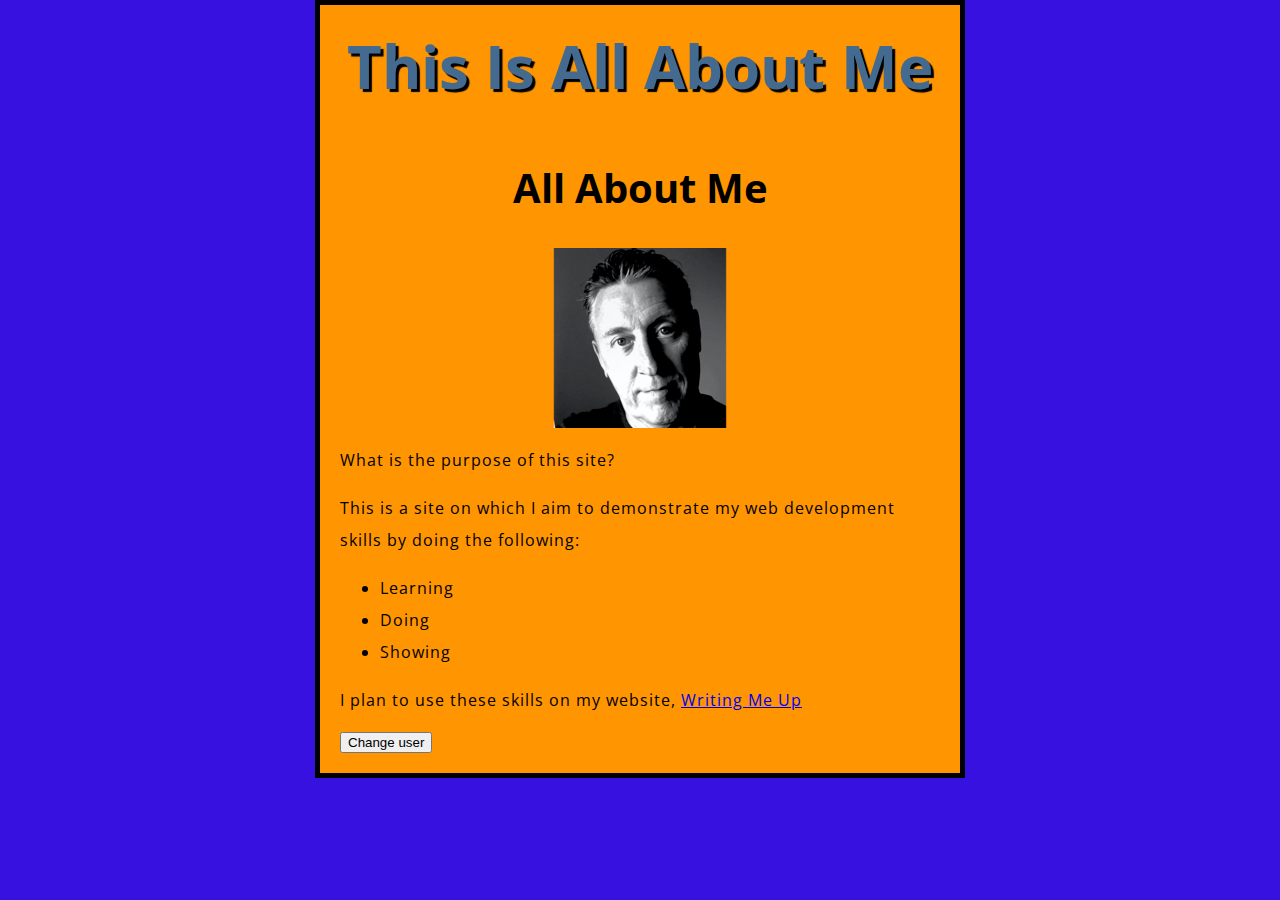
<file: index.html>
<!DOCTYPE html>
<html>
  <head>
    <meta charset="utf-8">
    <title>All About Me</title>
    <link href="styles/style.css" rel="stylesheet">
    <link href="https://fonts.googleapis.com/css?family=Open+Sans" rel="stylesheet">
  </head>
  <body>
    <h1>This Is All About Me</h1>
    <h2>All About Me</h2>
    <img src="images/apple-touch-icon.png" alt="An image of myself">
    <p>What is the purpose of this site?</p>
    <p>This is a site on which I aim to demonstrate my web development skills by doing the following:</p>
    <ul>
      <li>Learning</li>
      <li>Doing</li>
      <li>Showing</li>
    </ul>
    <p>I plan to use these skills on my website, <a href="https://www.writingmeup.com" >Writing Me Up</a></p>
    <button>Change user</button>
    <script src="scripts/main.js"></script>
  </body>
</html>
</file>
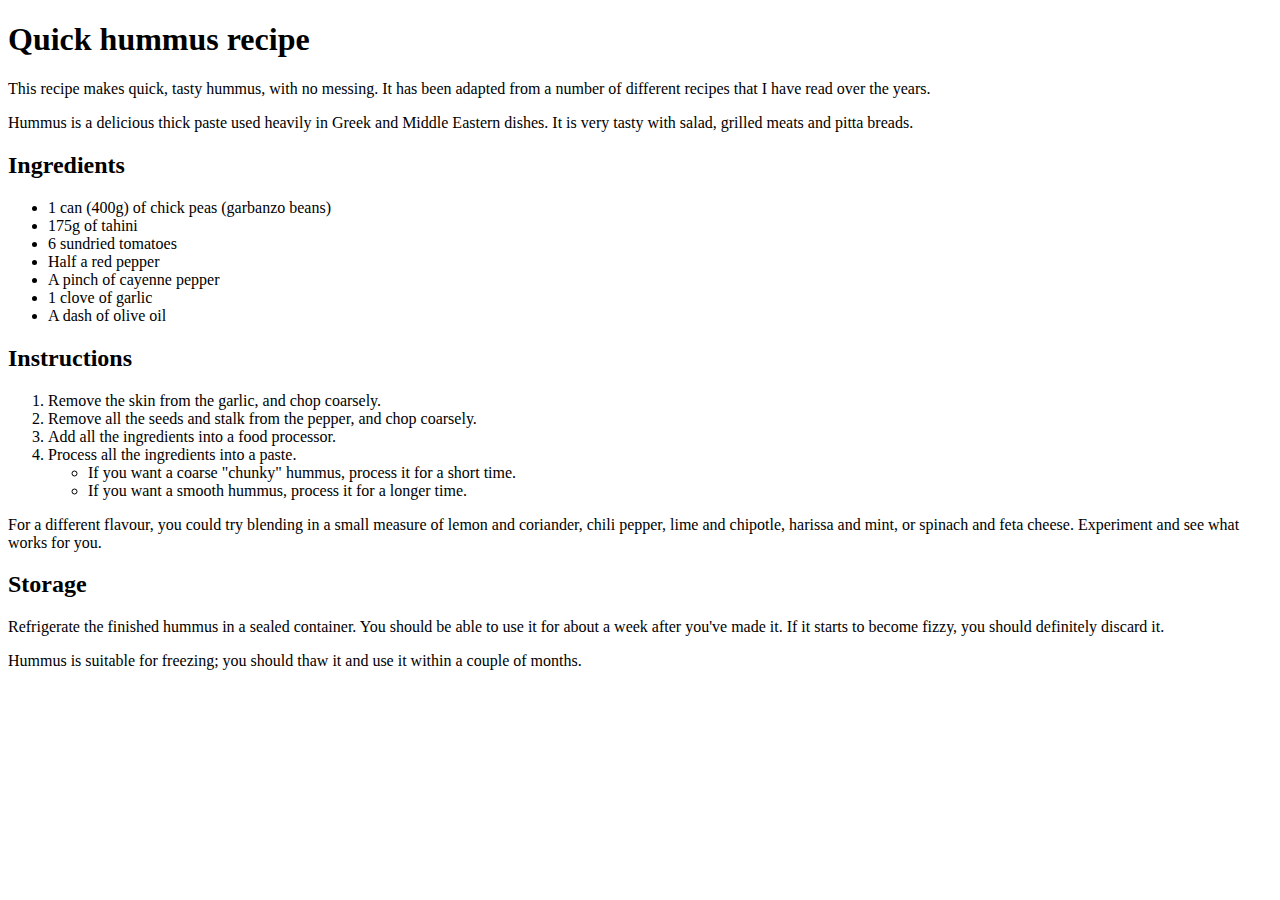
<file: active-learning/hummus-recipe.html>
<!DOCTYPE html>
<html>
  <head>
    <meta charset="utf-8">
    <title>Hummus Recipe</title>
  </head>
<h1>Quick hummus recipe</h1>

<p>This recipe makes quick, tasty hummus, with no messing. It has been adapted from a number of different recipes that I have read over the years.</p>

<p>Hummus is a delicious thick paste used heavily in Greek and Middle Eastern dishes. It is very tasty with salad, grilled meats and pitta breads.</p>

<h2>Ingredients</h2>

<ul>
<li>1 can (400g) of chick peas (garbanzo beans)</li>
<li>175g of tahini</li>
<li>6 sundried tomatoes</li>
<li>Half a red pepper</li>
<li>A pinch of cayenne pepper</li>
<li>1 clove of garlic</li>
<li>A dash of olive oil</li>
</ul>

<h2>Instructions</h2>

<ol>
    <li>Remove the skin from the garlic, and chop coarsely.</li>
    <li>Remove all the seeds and stalk from the pepper, and chop coarsely.</li>
    <li>Add all the ingredients into a food processor.</li>
    <li>Process all the ingredients into a paste.
      <ul>
        <li>If you want a coarse "chunky" hummus, process it for a short time.</li>
        <li>If you want a smooth hummus, process it for a longer time.</li>
      </ul>
    </li>
  </ol>

<p>For a different flavour, you could try blending in a small measure of lemon and coriander, chili pepper, lime and chipotle, harissa and mint, or spinach and feta cheese. Experiment and see what works for you.</p>

<h2>Storage</h2>

<p>Refrigerate the finished hummus in a sealed container. You should be able to use it for about a week after you've made it. If it starts to become fizzy, you should definitely discard it.</p>

<p>Hummus is suitable for freezing; you should thaw it and use it within a couple of months.</p>
</html>
</file>
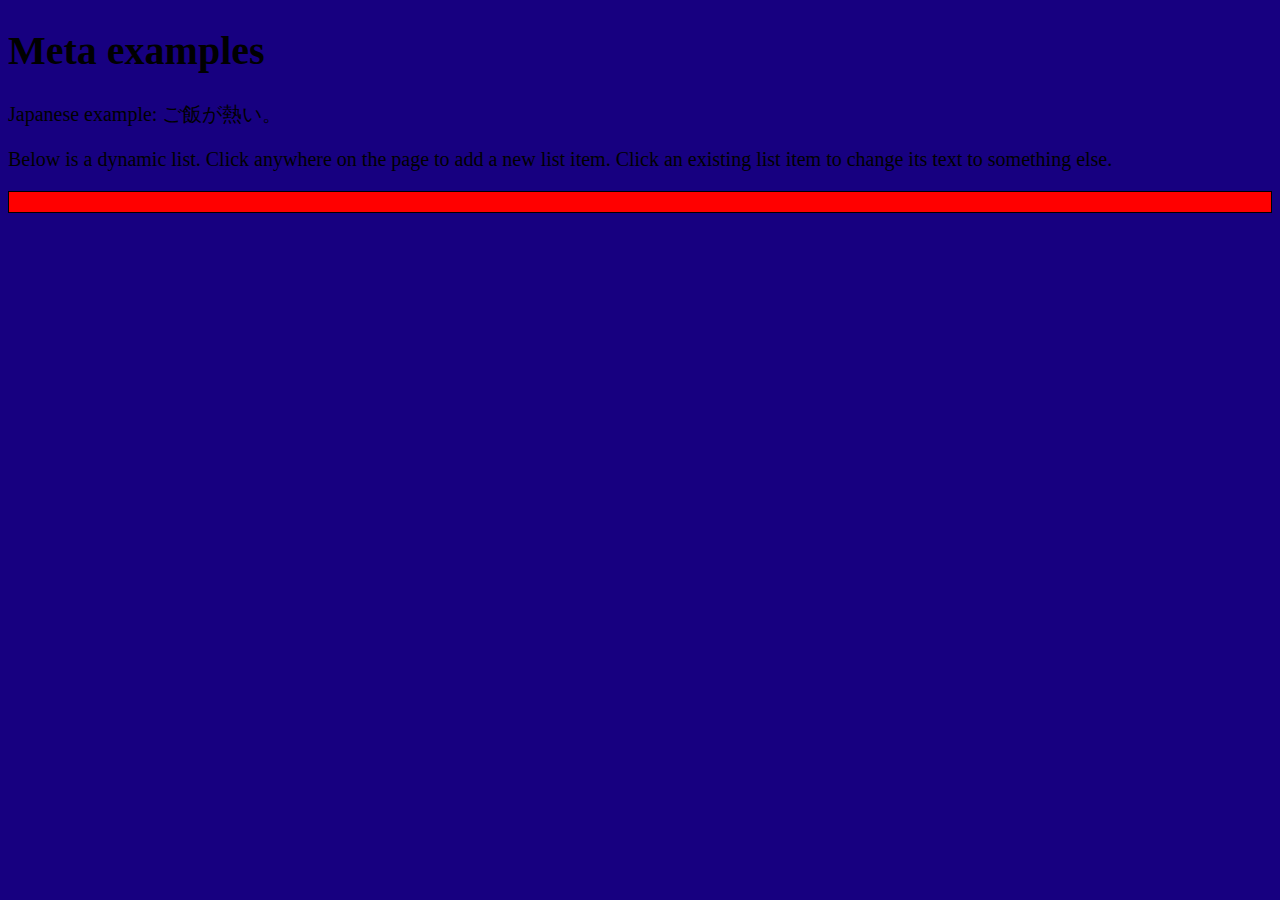
<file: active-learning/meta-example.html>
<!DOCTYPE html>
<html lang="en-US">
  <head>
    <meta charset="utf-8">
    <title>Meta examples</title>
    <link rel="stylesheet" href="style.css">
    <script src="script.js" defer></script>
    <meta name="author" content="Chris Mills">
    <meta name="description" content="This is an example page to demonstrate usage of metadata on web pages.">
    <meta property="og:image" content="https://developer.cdn.mozilla.net/static/img/opengraph-logo.dc4e08e2f6af.png">
    <meta property="og:description" content="This is an example page to demonstrate usage of metadata on web pages.">
    <meta property="og:title" content="Metadata; The HTML &lt;head&gt;, on MDN">
    <link rel="Shortcut Icon" href="favicon.ico" type="image/x-icon">
  </head>
  <body>
    <h1>Meta examples</h1>
    <p>Japanese example: ご飯が熱い。</p>
  </body>
</html>
</file>
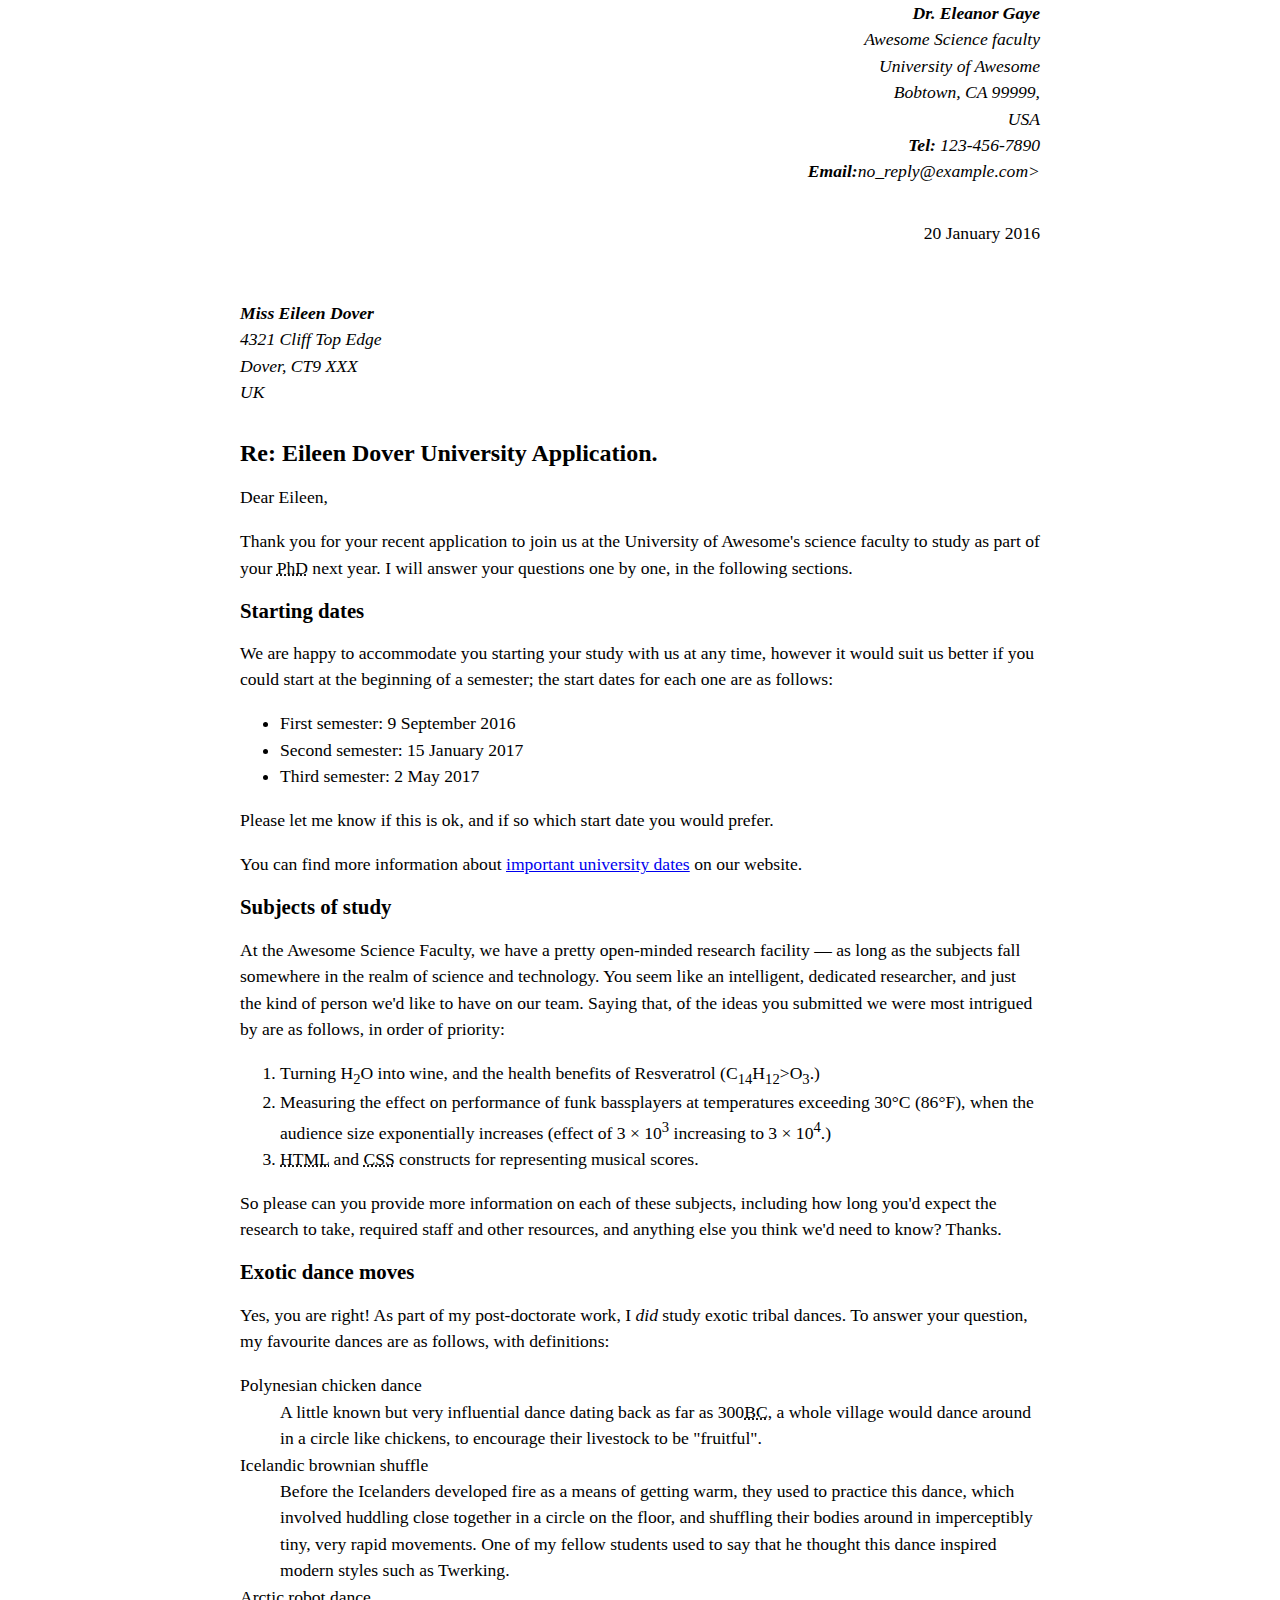
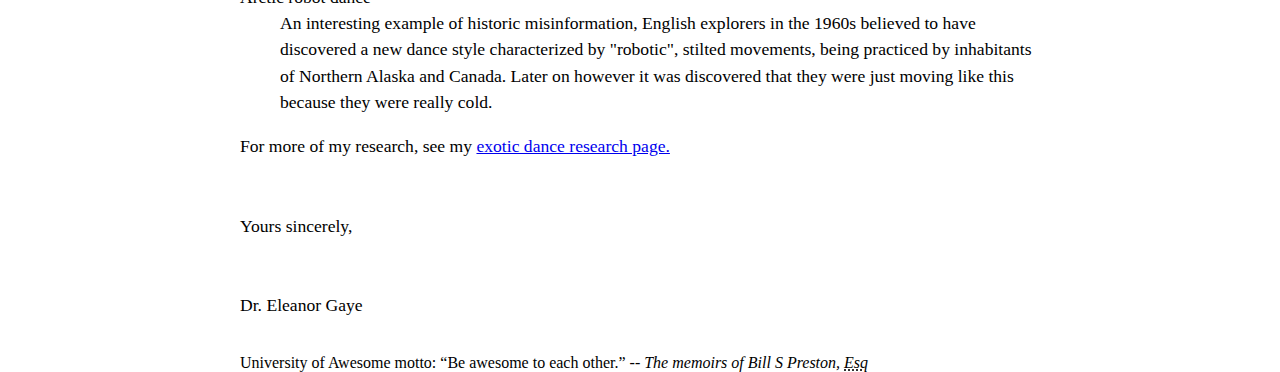
<file: active-learning/html-lessons/letter-markup/letter-markup.html>
<!DOCTYPE html>
<html lang="en-US">
  <head>
    <meta charset="utf-8">
    <title>Letter To Eileen Dover</title>
    <link rel="stylesheet" href="style.css">
    <meta name="author" content="Dr. Eleanor Gaye">
    <meta name="description" content="Eileen Dover University Application.">
  </head>
  <body>
    <address class="sender-column">
      <i>
      <strong>Dr. Eleanor Gaye</strong><br>
      Awesome Science faculty<br>
      University of Awesome<br>
      Bobtown, CA 99999,<br>
      USA<br>
      <strong>Tel:</strong> 123-456-7890<br>
      <strong>Email:</strong>no_reply@example.com><br>
      </i>
    </address>
    <br>
    <p class="sender-column">
      <time datetime="2016-01-20">20 January 2016</time>
    </p>
    <br>
    <p style="text-align:left;">
    <address>
      <i>
      <strong>Miss Eileen Dover</strong><br>
      4321 Cliff Top Edge<br>
      Dover, CT9 XXX<br>
      UK<br>
      </i>
    </address>
    <br>
    <h1>Re: Eileen Dover University Application.</h1>
    <p>Dear Eileen,</p>
    <p>Thank you for your recent application to join us at the University of Awesome's science faculty to study as part of your <abbr title="Doctorate of philosophy">PhD</abbr> next year. I will answer your questions one by one, in the following sections.</p>
    <h2>Starting dates</h2>
    <p>We are happy to accommodate you starting your study with us at any time, however it would suit us better if you could start at the beginning of a semester; the start dates for each one are as follows:</p>
    <ul>
      <li>First semester: <time datetime="2016-09-09">9 September 2016</time></li>
      <li>Second semester: <time datetime="2017-01-15">15 January 2017</time></li>
      <li>Third semester: <time datetime="2017-05-02">2 May 2017</time></li>
    </ul>
    <p>Please let me know if this is ok, and if so which start date you would prefer.</p>
    <p>You can find more information about <a href="http://example.com">important university dates</a> on our website.</p>
    <h2>Subjects of study</h2>
    <p>At the Awesome Science Faculty, we have a pretty open-minded research facility — as long as the subjects fall somewhere in the realm of science and technology. You seem like an intelligent, dedicated researcher, and just the kind of person we'd like to have on our team. Saying that, of the ideas you submitted we were most intrigued by are as follows, in order of priority:
    </p>
    <ol>
      <li>Turning H<sub>2</sub>O into wine, and the health benefits of Resveratrol (C<sub>14</sub>H<sub>12</sub>>O<sub>3</sub>.)</li>
      <li>Measuring the effect on performance of funk bassplayers at temperatures exceeding 30°C (86°F), when the audience size exponentially increases (effect of 3 × 10<sup>3</sup> increasing to 3 × 10<sup>4</sup>.)</li>
      <li><abbr title="Hypertext Markup Language">HTML</abbr> and <abbr title="Cascading Style Sheets">CSS</abbr> constructs for representing musical scores.</li>
    </ol>
    <p>So please can you provide more information on each of these subjects, including how long you'd expect the research to take, required staff and other resources, and anything else you think we'd need to know? Thanks.</p>
    <h2>Exotic dance moves</h2>
    <p>Yes, you are right! As part of my post-doctorate work, I <em>did</em> study exotic tribal dances. To answer your question, my favourite dances are as follows, with definitions:</p>
    <dl>
    <dt>Polynesian chicken dance</dt>
    <dd>A little known but very influential dance dating back as far as 300<abbr title="Before Christ">BC</abbr>, a whole village would dance around in a circle like chickens, to encourage their livestock to be "fruitful".</dd>
    <dt>Icelandic brownian shuffle</dt>
    <dd>Before the Icelanders developed fire as a means of getting warm, they used to practice this dance, which involved huddling close together in a circle on the floor, and shuffling their bodies around in imperceptibly tiny, very rapid movements. One of my fellow students used to say that he thought this dance inspired modern styles such as Twerking.</dd>
    <dt>Arctic robot dance</dt>
    <dd>An interesting example of historic misinformation, English explorers in the 1960s believed to have discovered a new dance style characterized by "robotic", stilted movements, being practiced by inhabitants of Northern Alaska and Canada. Later on however it was discovered that they were just moving like this because they were really cold.</dd>
    </dl>
    <p>For more of my research, see my <a href="http://example.com">exotic dance research page.</a></p>
    <br>
    <p>Yours sincerely,</p>
    <br>
    <p>Dr. Eleanor Gaye</p><br>
    <footer>University of Awesome motto: <q>Be awesome to each other.</q> -- <cite><i>The memoirs of Bill S Preston, <abbr title="Esquire">Esq</abbr></i></cite></footer>
  </body>
</html>
</file>
<file: styles/style.css>
html {
    font-size: 10px; /* px means "pixels": the base font size is now 10 pixels high  */
    font-family: "Open Sans", sans-serif; /* this should be the rest of the output you got from Google fonts */
  }
  h1 {
    font-size: 60px;
    text-align: center;
  }
  
  p, li {
    font-size: 16px;
    line-height: 2;
    letter-spacing: 1px;
  }
  html {
    background-color: #3711df; /* background colour of the page, not the box */
  }
  body {
    width: 600px;
    margin: 0 auto;
    background-color: #FF9500;
    padding: 0 20px 20px 20px;
    border: 5px solid black;
  }
  h1 {
    margin: 0;
    padding: 20px 0;
    color: #446b8f;
    text-shadow: 3px 3px 1px black;
  }
  img {
    display: block;
    margin: 0 auto;
  }
    h2 {
    font-size: 40px;
    text-align: center;
  }
</file>
<file: active-learning/style.css>
html {
    background-color: rgb(23, 0, 128);
    font-size: 20px;
  }
  
  ul {
    background: red;
    padding: 10px;
    border: 1px solid black;
  }
  
  li {
    margin-left: 20px;
  }
</file>
<file: active-learning/html-lessons/letter-markup/style.css>
body {
  max-width: 800px;
  margin: 0 auto;
}

.sender-column {
  text-align: right;
}

h1 {
  font-size: 1.5em;
}

h2 {
  font-size: 1.3em;
}

p,ul,ol,dl,address {
  font-size: 1.1em;
}

p, li, dd, dt, address {
  line-height: 1.5;
}
</file>
